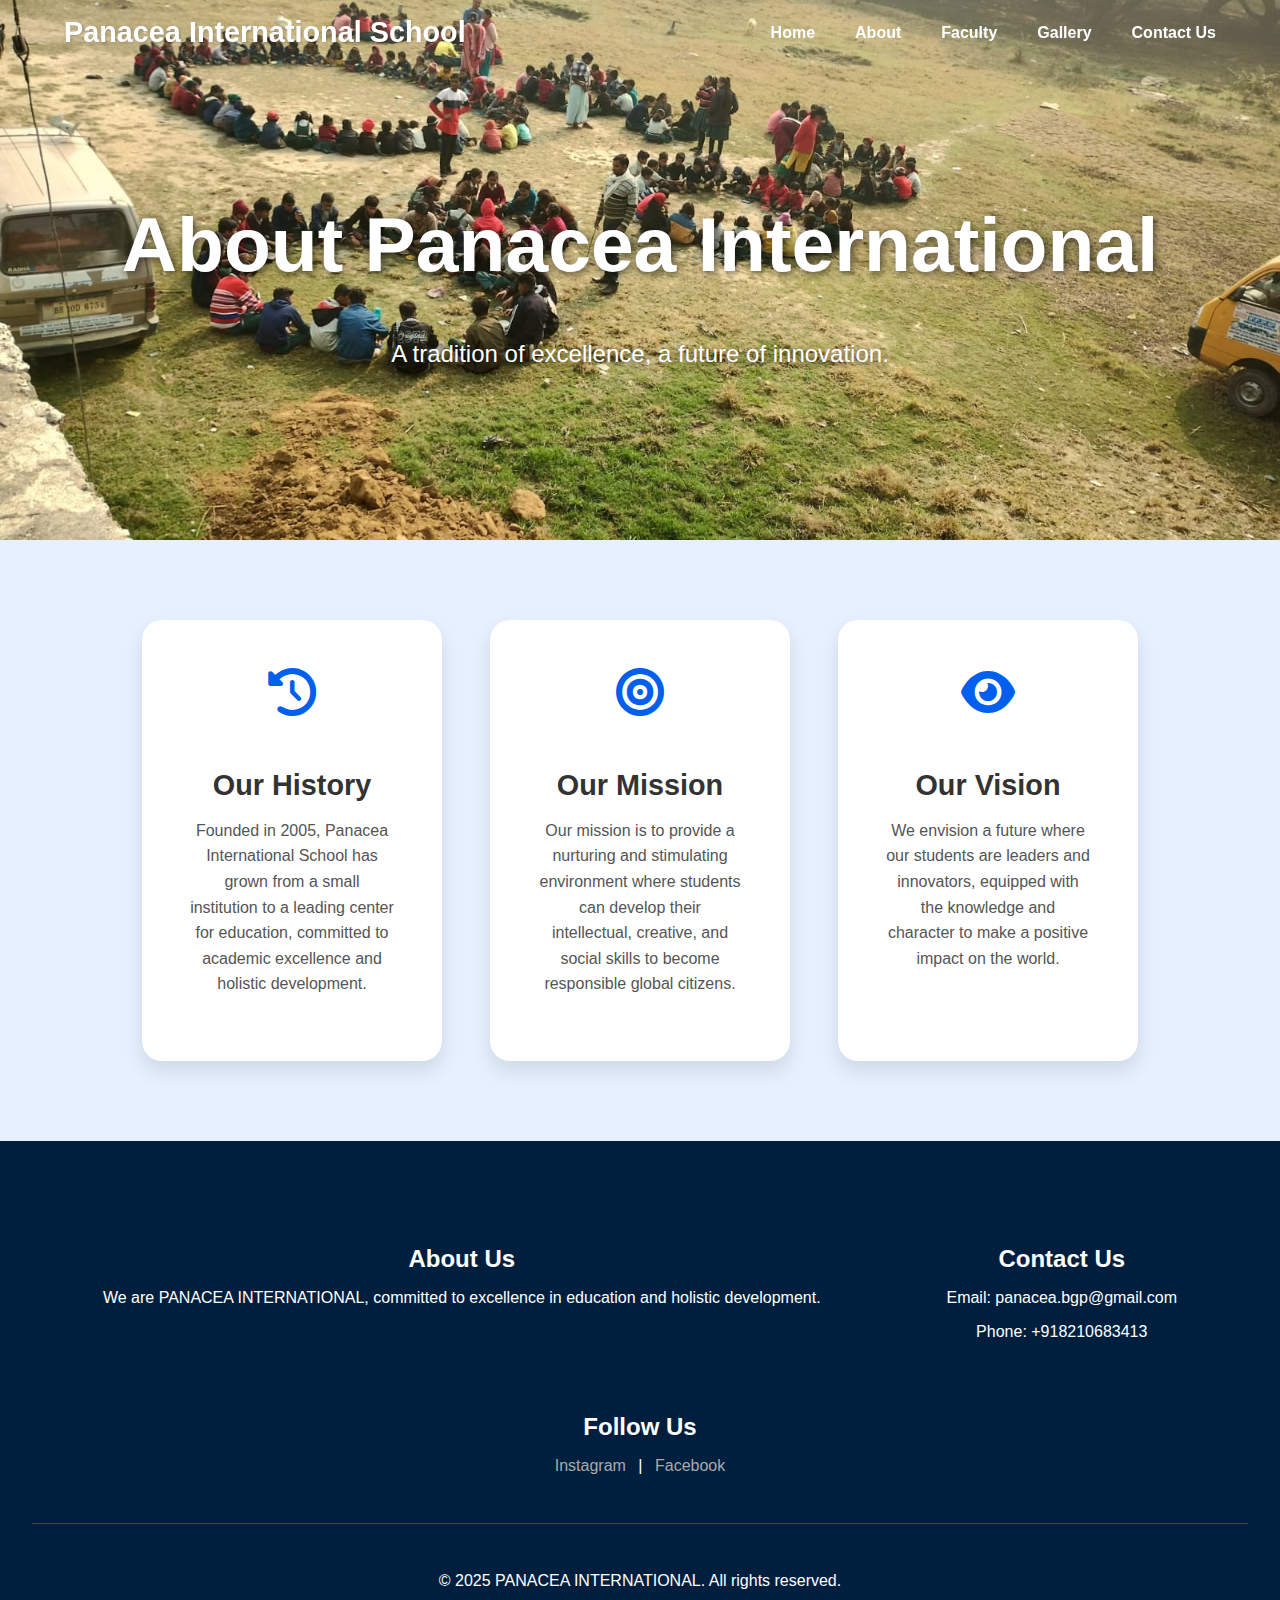
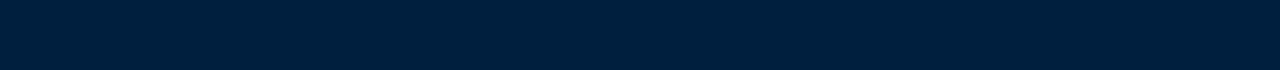
<file: about.html>
<!DOCTYPE html>
<html lang="en">
<head>
    <meta charset="UTF-8">
    <meta name="viewport" content="width=device-width, initial-scale=1.0">
    <title>About Us - Panacea International School</title>
    <link rel="stylesheet" href="style.css">
    <link rel="stylesheet" href="https://cdnjs.cloudflare.com/ajax/libs/font-awesome/6.0.0-beta3/css/all.min.css">
</head>
<body>
    <header>
        <nav>
            <div class="logo">Panacea International School</div>
            <div class="hamburger-menu">
                <div class="bar"></div>
                <div class="bar"></div>
                <div class="bar"></div>
            </div>
            <ul class="nav-links">
                <li><a href="index.html">Home</a></li>
                <li><a href="about.html">About</a></li>
                <li><a href="faculty.html">Faculty</a></li>
                <li><a href="gallery.html">Gallery</a></li>
                <li><a href="contact.html">Contact Us</a></li>
            </ul>
        </nav>
    </header>

    <main>
        <section class="about-hero-section">
            <div class="about-hero-text">
                <h1>About Panacea International</h1>
                <p>A tradition of excellence, a future of innovation.</p>
            </div>
        </section>

        <section class="about-section fade-in-element">
            <div class="about-content">
                <div class="about-feature fade-in-element">
                    <i class="fas fa-history"></i>
                    <h3>Our History</h3>
                    <p>Founded in 2005, Panacea International School has grown from a small institution to a leading center for education, committed to academic excellence and holistic development.</p>
                </div>
                <div class="about-feature fade-in-element">
                    <i class="fas fa-bullseye"></i>
                    <h3>Our Mission</h3>
                    <p>Our mission is to provide a nurturing and stimulating environment where students can develop their intellectual, creative, and social skills to become responsible global citizens.</p>
                </div>
                <div class="about-feature fade-in-element">
                    <i class="fas fa-eye"></i>
                    <h3>Our Vision</h3>
                    <p>We envision a future where our students are leaders and innovators, equipped with the knowledge and character to make a positive impact on the world.</p>
                </div>
            </div>
        </section>
    </main>

    <footer>
      <div class="footer-content">
        <div class="footer-section about">
          <h3>About Us</h3>
          <p>We are PANACEA INTERNATIONAL, committed to excellence in education and holistic development.</p>
        </div>
        <div class="footer-section contact">
          <h3>Contact Us</h3>
          <p>Email: panacea.bgp@gmail.com</p>
          <p>Phone: +918210683413</p>
        </div>
        <div class="footer-section social">
          <h3>Follow Us</h3>
          <a href="#">Instagram</a> |
          <a href="#">Facebook</a>
        </div>
      </div>
      <div class="footer-bottom">
        <p>© 2025 PANACEA INTERNATIONAL. All rights reserved.</p>
      </div>
    </footer>

    <script src="main.js"></script>
</body>
</html>
</file>
<file: style.css>
/*-Modern, Expensive, and Cool Styles-*/

* {
    box-sizing: border-box;
}

body {
    font-family: 'Poppins', sans-serif;
    margin: 0;
    background-color: #e6f0ff;
    color: #333;
    overflow-x: hidden;
}

header {
    background-color: transparent;
    padding: 1rem 2rem;
    position: fixed;
    top: 0;
    left: 0;
    width: 100%;
    z-index: 1000;
    transition: background-color 0.3s ease, box-shadow 0.3s ease;
}

header.scrolled {
    background-color: #005fec;
    box-shadow: 0 4px 6px rgba(0, 0, 0, 0.1);
}

nav {
    display: flex;
    justify-content: space-between;
    align-items: center;
    max-width: 1400px;
    margin: 0 auto;
    width: 100%;
    padding: 0 2rem;
}

.logo {
    font-size: 1.8rem;
    font-weight: 700;
    color: #fff;
    text-shadow: 1px 1px 3px rgba(0, 0, 0, 0.2);
}

header.scrolled .logo {
    color: #fff;
}

.nav-links {
    list-style: none;
    margin: 0;
    padding: 0;
    display: flex;
}

.nav-links li {
    margin-left: 2.5rem;
}

.nav-links a {
    text-decoration: none;
    color: #fff;
    font-weight: 600;
    font-size: 1rem;
    transition: color 0.3s ease;
    position: relative;
}

header.scrolled .nav-links a {
    color: #fff;
}

.nav-links a::after {
    content: '';
    position: absolute;
    bottom: -5px;
    left: 0;
    width: 0;
    height: 2px;
    background-color: #fff;
    transition: width 0.3s ease;
}

.nav-links a:hover::after {
    width: 100%;
}

.hamburger-menu {
    display: none;
    cursor: pointer;
}

.bar {
    width: 28px;
    height: 3px;
    background-color: #fff;
    margin: 5px 0;
    transition: 0.4s;
}

header.scrolled .bar {
    background-color: #fff;
}

main {
    padding-top: 0;
}

.hero-section {
    position: relative;
    height: 100vh;
    overflow: hidden;
}

.slider {
    display: flex;
    width: 600%; /* 6 slides */
    animation: slide 30s infinite cubic-bezier(0.5, 0, 0.5, 1);
}

.slide {
    width: 16.666%;
    flex-shrink: 0;
}

.slide img {
    width: 100%;
    height: 100vh;
    object-fit: cover;
}

.hero-text {
    position: absolute;
    top: 50%;
    left: 50%;
    transform: translate(-50%, -50%);
    color: white;
    text-align: center;
    width: 90%;
    text-shadow: 2px 2px 8px rgba(0, 0, 0, 0.5);
}

.hero-text h2 {
    font-size: clamp(3rem, 6vw, 5rem);
    font-weight: 800;
    margin: 0;
}

.hero-text p {
    font-size: 1.5rem;
    margin-top: 1rem;
    font-weight: 400;
}

.admission-wrapper {
    padding: 4rem 2rem;
    background-color: #fff;
}

.admission-section {
    text-align: center;
}

.admission-section h2 {
    font-size: clamp(2rem, 6vw, 4rem);
    font-weight: 900;
    color: #d9534f;
    margin: 0;
    text-shadow: 2px 2px 5px rgba(0,0,0,0.1);
    animation: blink 1.5s infinite;
}

.admission-section p {
    font-size: 1.2rem;
    color: #555;
    margin: 0.5rem 0;
}


.toppers-section, .features-section, .latest-news-section, .about-section, .faculty-section, .gallery-section, .contact-section {
    padding: 5rem 2rem;
    text-align: center;
}

.toppers-section {
    background-color: #e6f0ff;
}

.toppers-section h2, .features-section h2, .latest-news-section h2, .about-section h1, .faculty-section h1, .gallery-section h2, .contact-section h2 {
    font-size: 3rem;
    font-weight: 700;
    margin-bottom: 3rem;
    color: #333;
}

.toppers-grid, .faculty-grid, .gallery-grid-new {
    display: grid;
    grid-template-columns: repeat(auto-fit, minmax(200px, 1fr));
    gap: 2.5rem;
    max-width: 1200px;
    margin: 0 auto;
}

.topper, .faculty-member, .gallery-item-new {
    background-color: #fff;
    border-radius: 15px;
    box-shadow: 0 10px 20px rgba(0, 0, 0, 0.1);
    overflow: hidden;
    transition: transform 0.3s ease, box-shadow 0.3s ease;
}

.topper:hover, .faculty-member:hover {
    transform: translateY(-10px) scale(1.05);
    box-shadow: 0 15px 30px rgba(0, 0, 0, 0.15);
}

.gallery-item-new:hover {
    transform: scale(1.8);
    z-index: 10;
}

.topper img {
    width: 100%;
    aspect-ratio: 3.5 / 4.5;
    object-fit: cover;
    cursor: pointer;
}

.faculty-member img, .gallery-item-new img {
    width: 100%;
    aspect-ratio: 16 / 9;
    object-fit: cover;
    cursor: pointer;
}

.topper p, .faculty-member h3 {
    font-size: 1.5rem;
    font-weight: 700;
    padding: 1.5rem;
    margin: 0;
}

.faculty-member p {
    font-size: 1rem;
    color: #555;
    padding: 0 1.5rem 1.5rem;
}

#load-more-faculty {
    background-color: #005fec;
    color: #fff;
    border: none;
    padding: 1rem 2.5rem;
    font-size: 1.1rem;
    font-weight: 600;
    border-radius: 50px;
    cursor: pointer;
    margin-top: 3rem;
    transition: background-color 0.3s ease, transform 0.3s ease;
}

#load-more-faculty:hover {
    background-color: #004ab6;
    transform: translateY(-3px);
}

.features-section {
    background-color: #fff;
}

.why-choose-us .reasons {
    display: flex;
    flex-wrap: wrap;
    justify-content: center;
    gap: 2rem;
    max-width: 1400px;
    margin: 0 auto;
}

.reason {
    background: #f9f9f9;
    padding: 2.5rem;
    border-radius: 20px;
    box-shadow: 0 8px 16px rgba(0, 0, 0, 0.08);
    text-align: center;
    width: 350px;
    transition: transform 0.3s ease, box-shadow 0.3s ease;
}

.reason:hover {
    transform: translateY(-8px);
    box-shadow: 0 12px 24px rgba(0, 0, 0, 0.12);
}

.reason img {
    width: 150px;
    height: 150px;
    object-fit: cover;
    border-radius: 50%;
    margin-bottom: 1.5rem;
}

.reason p {
    font-size: 1.3rem;
    font-weight: 600;
    color: #004aad;
    margin: 0.5rem 0;
}

.reason .features {
    font-size: 1rem;
    color: #666;
}

.latest-news-section {
    background-color: #e6f0ff;
}

.news-container {
    height: 250px;
    overflow: hidden;
    position: relative;
    max-width: 800px;
    margin: 0 auto;
    background-color: #fff;
    border-radius: 15px;
    box-shadow: 0 10px 20px rgba(0, 0, 0, 0.08);
}

.news-list {
    list-style: none;
    padding: 0;
    margin: 0;
    position: absolute;
    width: 100%;
    animation: scroll-up 20s linear infinite;
}

.news-list li {
    padding: 1.5rem 2rem;
    border-bottom: 1px solid #eee;
    font-size: 1.1rem;
    text-align: left;
}

.about-hero-section, .faculty-hero-section, .gallery-hero-section, .contact-hero-section {
    position: relative;
    height: 60vh;
    background-image: url('gallery/slide2.jpg');
    background-size: cover;
    background-position: center;
    display: flex;
    align-items: center;
    justify-content: center;
    text-align: center;
    color: #fff;
}

.faculty-hero-section {
    background-image: url('gallery/slide4.jpg');
}

.gallery-hero-section {
    background-image: url('gallery/slide1.jpg');
}

.contact-hero-section {
    background-image: url('gallery/slide5.jpg');
}

.about-hero-text, .faculty-hero-text, .gallery-hero-text, .contact-hero-text {
    text-shadow: 2px 2px 8px rgba(0, 0, 0, 0.6);
}

.about-hero-text h1, .faculty-hero-text h1, .gallery-hero-text h1, .contact-hero-text h1 {
    font-size: clamp(3rem, 6vw, 5rem);
    font-weight: 800;
}

.about-hero-text p, .faculty-hero-text p, .gallery-hero-text p, .contact-hero-text p {
    font-size: 1.5rem;
    font-weight: 400;
    margin-top: 1rem;
}

.about-content {
    display: flex;
    justify-content: center;
    gap: 3rem;
    flex-wrap: nowrap;
    max-width: 1200px;
    margin: 0 auto;
}

.about-feature {
    background: #fff;
    padding: 3rem;
    border-radius: 20px;
    box-shadow: 0 10px 20px rgba(0, 0, 0, 0.1);
    width: 300px;
    text-align: center;
}

.about-feature i {
    font-size: 3rem;
    color: #005fec;
    margin-bottom: 1.5rem;
}

.about-feature h3 {
    font-size: 1.8rem;
    font-weight: 600;
    margin-bottom: 1rem;
}

.about-feature p {
    font-size: 1rem;
    line-height: 1.6;
    color: #555;
}

.lightbox {
    display: none;
    position: fixed;
    z-index: 1001;
    top: 0;
    left: 0;
    width: 100%;
    height: 100%;
    background-color: rgba(0, 0, 0, 0.8);
}

.close-lightbox {
    position: absolute;
    top: 20px;
    right: 35px;
    color: #fff;
    font-size: 40px;
    font-weight: bold;
    cursor: pointer;
}

.lightbox-content {
    position: absolute;
    top: 50%;
    left: 50%;
    transform: translate(-50%, -50%);
    max-width: 80%;
    max-height: 80%;
}

.contact-container {
    display: grid;
    grid-template-columns: 1fr 1fr;
    gap: 3rem;
    max-width: 1000px;
    margin: 0 auto;
    background-color: #fff;
    padding: 3rem;
    border-radius: 20px;
    box-shadow: 0 10px 20px rgba(0, 0, 0, 0.1);
}

.contact-form h2, .contact-info h2 {
    font-size: 2rem;
    font-weight: 700;
    margin-bottom: 2rem;
    color: #333;
}

.contact-form input, .contact-form textarea {
    width: 100%;
    padding: 1rem;
    margin-bottom: 1.5rem;
    border: 1px solid #ccc;
    border-radius: 10px;
    font-size: 1rem;
}

.contact-form textarea {
    min-height: 150px;
}

.contact-form button {
    background-color: #005fec;
    color: #fff;
    border: none;
    padding: 1rem 2.5rem;
    font-size: 1.1rem;
    font-weight: 600;
    border-radius: 50px;
    cursor: pointer;
    transition: background-color 0.3s ease, transform 0.3s ease;
}

.contact-form button:hover {
    background-color: #004ab6;
    transform: translateY(-3px);
}

.contact-info p {
    font-size: 1.1rem;
    line-height: 1.8;
    color: #555;
    margin-bottom: 1.5rem;
}

.contact-info .map {
    border-radius: 15px;
    overflow: hidden;
    box-shadow: 0 5px 15px rgba(0, 0, 0, 0.1);
}


footer {
    background-color: #001f3f;
    color: white;
    padding: 4rem 2rem;
    text-align: center;
}

.footer-content {
    display: flex;
    justify-content: space-around;
    flex-wrap: wrap;
    max-width: 1200px;
    margin: 0 auto;
}

.footer-section {
    margin: 1rem;
}

.footer-section h3 {
    font-size: 1.5rem;
    margin-bottom: 1rem;
    font-weight: 600;
}

.footer-section a {
    color: #aaa;
    text-decoration: none;
    margin: 0 0.5rem;
    transition: color 0.3s ease;
}

.footer-section a:hover {
    color: #fff;
}

.footer-bottom {
    margin-top: 2rem;
    border-top: 1px solid #444;
    padding-top: 2rem;
}

.fade-in-on-scroll {
    transform: translateY(30px);
    transition: opacity 1.5s ease-out, transform 1.5s ease-out;
}

.fade-in-on-scroll.visible {
    opacity: 1;
    transform: translateY(0);
}

/* Animations */
@keyframes slide { 0%, 15% { transform: translateX(0); } 16.66%, 31.66% { transform: translateX(-16.666%); } 33.33%, 48.33% { transform: translateX(-33.333%); } 50%, 65% { transform: translateX(-50%); } 66.66%, 81.66% { transform: translateX(-66.666%); } 83.33%, 98.33% { transform: translateX(-83.333%); } 100% { translateX(0); } }
@keyframes scroll-up { 0% { transform: translateY(0); } 100% { transform: translateY(-50%); } }
@keyframes blink { 50% { opacity: 0; } }

/* Responsive */
@media (max-width: 992px) {
    .contact-container {
        grid-template-columns: 1fr;
    }
}

@media (max-width: 768px) {
    .nav-links {
        display: none;
        flex-direction: column;
        position: absolute;
        top: 80px;
        left: 0;
        background-color: #005fec;
        width: 100%;
        padding: 1rem 0;
        box-shadow: 0 4px 6px rgba(0, 0, 0, 0.1);
    }

    .nav-links.active {
        display: flex;
    }

    .nav-links li {
        margin: 1rem 0;
        text-align: center;
    }
    
    .nav-links a {
        color: #fff;
    }

    .hamburger-menu {
        display: block;
    }

    .hamburger-menu.active .bar:nth-child(1) {
        transform: rotate(-45deg) translate(-5px, 6px);
    }

    .hamburger-menu.active .bar:nth-child(2) {
        opacity: 0;
    }

    .hamburger-menu.active .bar:nth-child(3) {
        transform: rotate(45deg) translate(-5px, -6px);
    }

    .about-content, .faculty-grid, .gallery-grid-new {
        flex-direction: column;
        align-items: center;
    }
}
</file>
